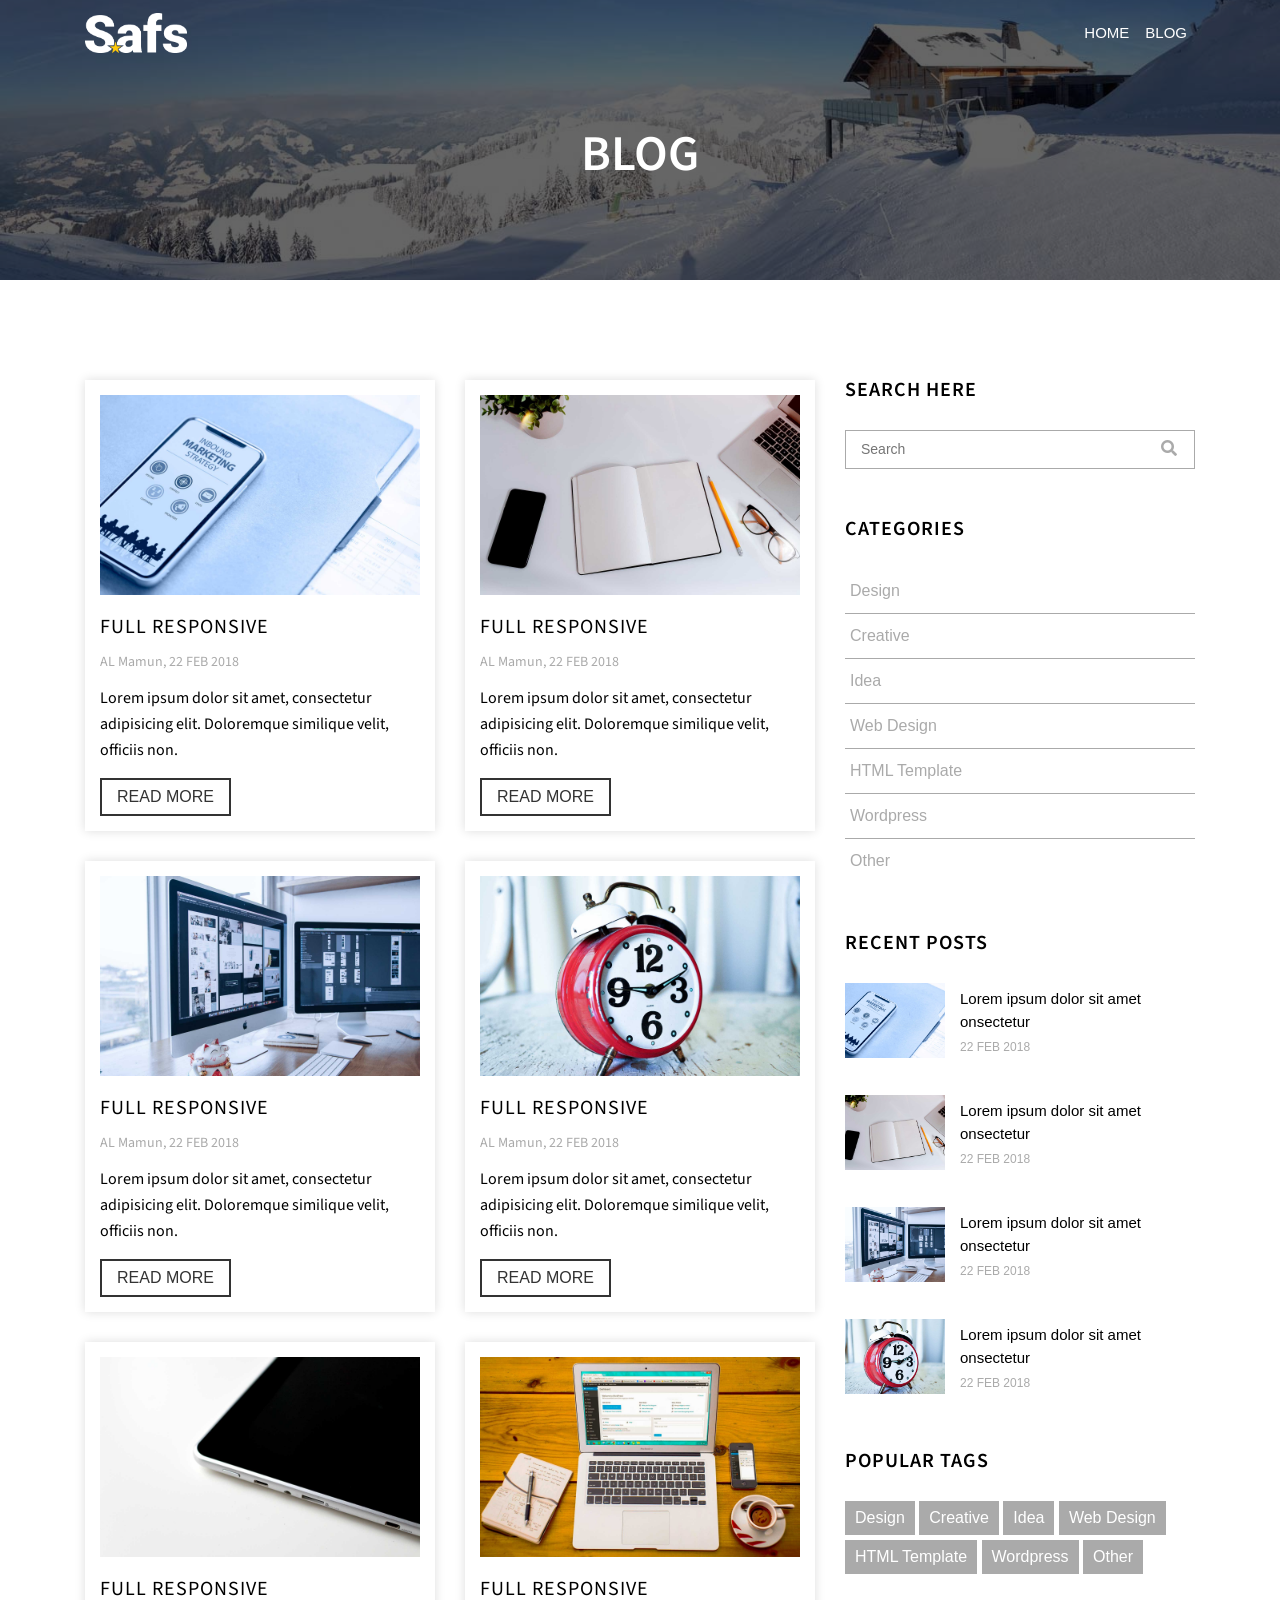
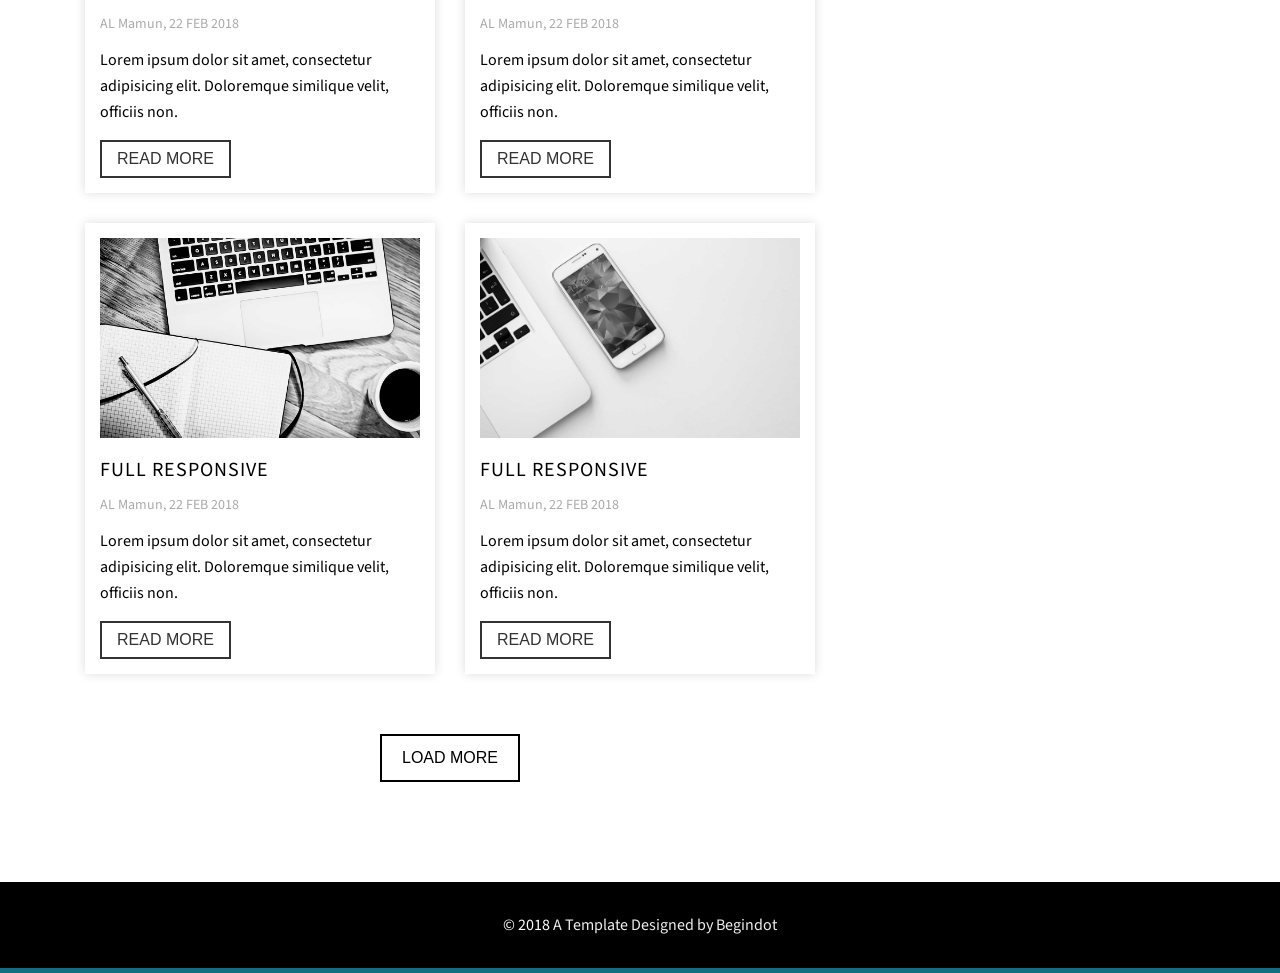
<file: ZainebCV/blog.html>
<!DOCTYPE html>
<html lang="en">

<head>
    <meta name="viewport" content="width=device-width, initial-scale=1">
    <meta http-equiv="X-UA-Compatible" content="IE=edge" />
    <meta charset="UTF-8">
    <title>Blog | Safs - HTML</title>

    <!-- ====== Google Fonts ====== -->
    <link href="https://fonts.googleapis.com/css?family=Source+Sans+Pro:300,400,600" rel="stylesheet">

    <!-- ====== ALL CSS ====== -->
    <link rel="stylesheet" href="assets/css/bootstrap.min.css">
    <link rel="stylesheet" href="assets/css/fontawesome-all.min.css">
    <link rel="stylesheet" href="assets/css/lightbox.min.css">
    <link rel="stylesheet" href="assets/css/owl.carousel.min.css">
    <link rel="stylesheet" href="assets/css/animate.css">
    <link rel="stylesheet" href="style.css">
    <link rel="stylesheet" href="assets/css/responsive.css">

</head>

<body data-spy="scroll" data-target=".navbar-nav">

    <!-- ====== Header ====== -->
    <header id="header" class="header">
        <!-- ====== Navbar ====== -->
        <nav class="navbar navbar-expand-lg fixed-top">
            <div class="container">
                <!-- Logo -->
                <a class="navbar-brand logo" href="index.html">
                    <img src="assets/images/logo.png" alt="logo">
                </a>
                <!-- // Logo -->

                <!-- Mobile Menu -->
                <button class="navbar-toggler" type="button" data-toggle="collapse" data-target="#navbarSupportedContent" aria-expanded="false"><span><i class="fa fa-bars"></i></span></button>
                <!-- Mobile Menu -->

                <div class="collapse navbar-collapse main-menu" id="navbarSupportedContent">
                    <ul class="navbar-nav ml-auto">
                        <li class="nav-item"><a class="nav-link" href="index.html">HOME</a></li>
                        <li class="nav-item"><a class="nav-link active" href="blog.html">BLOG</a></li>
                    </ul>
                </div>
            </div>
        </nav>
        <!-- ====== // Navbar ====== -->

        <!-- Page Title -->
        <div class="page-title bg-img section-padding bg-overlay" style="background-image: url(assets/images/breadcrumb.jpg)">
            <div class="container">
                <div class="row justify-content-center">
                    <div class="col-lg-6 text-center">
                        <h2>Blog</h2>
                    </div>
                </div>
            </div>
        </div>
        <!-- // Page Title -->
    </header>
    <!-- ====== // Header ====== -->



    <section class="blog-section">
        <div class="container">
            <div class="row">
                <div class="col-lg-8">
                    <div class="blog-area">
                        <div class="row">
                            <!-- Single Blog -->
                            <div class="col-sm-6">
                                <div class="single-blog">
                                    <div class="blog-thumb" style="background-image: url(assets/images/blog/img-1.jpg)"></div>
                                    <h4 class="blog-title"><a href="single-blog.html">Full Responsive</a></h4>
                                    <p class="blog-meta"><a href="#">AL Mamun</a>, 22 FEB 2018</p>
                                    <p>Lorem ipsum dolor sit amet, consectetur adipisicing elit. Doloremque similique velit, officiis non.</p>
                                    <a href="single-blog.html" class="button">Read More</a>
                                </div>
                            </div>
                            <!-- Single Blog -->
                            <!-- Single Blog -->
                            <div class="col-sm-6">
                                <div class="single-blog">
                                    <div class="blog-thumb" style="background-image: url(assets/images/blog/img-2.jpg)"></div>
                                    <h4 class="blog-title"><a href="single-blog.html">Full Responsive</a></h4>
                                    <p class="blog-meta"><a href="#">AL Mamun</a>, 22 FEB 2018</p>
                                    <p>Lorem ipsum dolor sit amet, consectetur adipisicing elit. Doloremque similique velit, officiis non.</p>
                                    <a href="single-blog.html" class="button">Read More</a>
                                </div>
                            </div>
                            <!-- Single Blog -->
                            <!-- Single Blog -->
                            <div class="col-sm-6">
                                <div class="single-blog">
                                    <div class="blog-thumb" style="background-image: url(assets/images/blog/img-3.jpg)"></div>
                                    <h4 class="blog-title"><a href="single-blog.html">Full Responsive</a></h4>
                                    <p class="blog-meta"><a href="#">AL Mamun</a>, 22 FEB 2018</p>
                                    <p>Lorem ipsum dolor sit amet, consectetur adipisicing elit. Doloremque similique velit, officiis non.</p>
                                    <a href="single-blog.html" class="button">Read More</a>
                                </div>
                            </div>
                            <!-- Single Blog -->
                            <!-- Single Blog -->
                            <div class="col-sm-6">
                                <div class="single-blog">
                                    <div class="blog-thumb" style="background-image: url(assets/images/blog/img-4.jpg)"></div>
                                    <h4 class="blog-title"><a href="single-blog.html">Full Responsive</a></h4>
                                    <p class="blog-meta"><a href="#">AL Mamun</a>, 22 FEB 2018</p>
                                    <p>Lorem ipsum dolor sit amet, consectetur adipisicing elit. Doloremque similique velit, officiis non.</p>
                                    <a href="#" class="button">Read More</a>
                                </div>
                            </div>
                            <!-- Single Blog -->
                            <!-- Single Blog -->
                            <div class="col-sm-6">
                                <div class="single-blog">
                                    <div class="blog-thumb" style="background-image: url(assets/images/blog/img-5.jpg)"></div>
                                    <h4 class="blog-title"><a href="single-blog.html">Full Responsive</a></h4>
                                    <p class="blog-meta"><a href="#">AL Mamun</a>, 22 FEB 2018</p>
                                    <p>Lorem ipsum dolor sit amet, consectetur adipisicing elit. Doloremque similique velit, officiis non.</p>
                                    <a href="#" class="button">Read More</a>
                                </div>
                            </div>
                            <!-- Single Blog -->
                            <!-- Single Blog -->
                            <div class="col-sm-6">
                                <div class="single-blog">
                                    <div class="blog-thumb" style="background-image: url(assets/images/blog/img-6.jpg)"></div>
                                    <h4 class="blog-title"><a href="single-blog.html">Full Responsive</a></h4>
                                    <p class="blog-meta"><a href="#">AL Mamun</a>, 22 FEB 2018</p>
                                    <p>Lorem ipsum dolor sit amet, consectetur adipisicing elit. Doloremque similique velit, officiis non.</p>
                                    <a href="single-blog.html" class="button">Read More</a>
                                </div>
                            </div>
                            <!-- Single Blog -->
                            <!-- Single Blog -->
                            <div class="col-sm-6">
                                <div class="single-blog">
                                    <div class="blog-thumb" style="background-image: url(assets/images/blog/img-7.jpg)"></div>
                                    <h4 class="blog-title"><a href="single-blog.html">Full Responsive</a></h4>
                                    <p class="blog-meta"><a href="#">AL Mamun</a>, 22 FEB 2018</p>
                                    <p>Lorem ipsum dolor sit amet, consectetur adipisicing elit. Doloremque similique velit, officiis non.</p>
                                    <a href="single-blog.html" class="button">Read More</a>
                                </div>
                            </div>
                            <!-- Single Blog -->
                            <!-- Single Blog -->
                            <div class="col-sm-6">
                                <div class="single-blog">
                                    <div class="blog-thumb" style="background-image: url(assets/images/blog/img-8.jpg)"></div>
                                    <h4 class="blog-title"><a href="single-blog.html">Full Responsive</a></h4>
                                    <p class="blog-meta"><a href="#">AL Mamun</a>, 22 FEB 2018</p>
                                    <p>Lorem ipsum dolor sit amet, consectetur adipisicing elit. Doloremque similique velit, officiis non.</p>
                                    <a href="single-blog.html" class="button">Read More</a>
                                </div>
                            </div>
                            <!-- Single Blog -->
                        </div>
                        <div class="row justify-content-center">
                            <div class="col-lg-6 text-center">
                                <a href="#" class="button blog-btn">Load More</a>
                            </div>
                        </div>
                    </div>
                </div>
                
                <!-- Sidebar -->
                <div class="col-lg-4">
                    <div class="blog-sidebar">
                        <!-- Sidebar Widget -->
                        <div class="sidebar-widget">
                            <h2 class="sidebar-title">Search here</h2>
                            <form action="blog.html" method="get">
                                <input type="search" placeholder="Search">
                                <button><i class="fa fa-search"></i></button>
                            </form>
                        </div>
                        <!-- Sidebar Widget -->

                        <!-- Sidebar Widget -->
                        <div class="sidebar-widget">
                            <h2 class="sidebar-title">Categories</h2>
                            <ol>
                                <li><a href="#">Design</a></li>
                                <li><a href="#">Creative</a></li>
                                <li><a href="#">Idea</a></li>
                                <li><a href="#">Web Design</a></li>
                                <li><a href="#">HTML Template</a></li>
                                <li><a href="#">Wordpress</a></li>
                                <li><a href="#">Other</a></li>
                            </ol>
                        </div>
                        <!-- Sidebar Widget -->

                        <!-- Sidebar Widget -->
                        <div class="sidebar-widget">
                            <h2 class="sidebar-title">RECENT POSTS</h2>
                            <ol class="recent-post">
                                <!-- Single Recent Post -->
                                <li>
                                    <span style="background-image: url(assets/images/blog/img-1.jpg)"></span>
                                    <div class="blog-content">
                                        <a href="single-blog.html">Lorem ipsum dolor sit amet onsectetur</a>
                                        <div class="blog-date">22 FEB 2018</div>
                                    </div>
                                </li>
                                <!-- Single Recent Post -->
                                <!-- Single Recent Post -->
                                <li>
                                    <span style="background-image: url(assets/images/blog/img-2.jpg)"></span>
                                    <div class="blog-content">
                                        <a href="single-blog.html">Lorem ipsum dolor sit amet onsectetur</a>
                                        <div class="blog-date">22 FEB 2018</div>
                                    </div>
                                </li>
                                <!-- Single Recent Post -->
                                <!-- Single Recent Post -->
                                <li>
                                    <span style="background-image: url(assets/images/blog/img-3.jpg)"></span>
                                    <div class="blog-content">
                                        <a href="single-blog.html">Lorem ipsum dolor sit amet onsectetur</a>
                                        <div class="blog-date">22 FEB 2018</div>
                                    </div>
                                </li>
                                <!-- Single Recent Post -->
                                <!-- Single Recent Post -->
                                <li>
                                    <span style="background-image: url(assets/images/blog/img-4.jpg)"></span>
                                    <div class="blog-content">
                                        <a href="single-blog.html">Lorem ipsum dolor sit amet onsectetur</a>
                                        <div class="blog-date">22 FEB 2018</div>
                                    </div>
                                </li>
                                <!-- Single Recent Post -->
                            </ol>
                        </div>
                        <!-- Sidebar Widget -->

                        <!-- Sidebar Widget -->
                        <div class="sidebar-widget">
                            <h2 class="sidebar-title">POPULAR TAGS</h2>
                            <ol class="tags">
                                <li><a href="#">Design</a></li>
                                <li><a href="#">Creative</a></li>
                                <li><a href="#">Idea</a></li>
                                <li><a href="#">Web Design</a></li>
                                <li><a href="#">HTML Template</a></li>
                                <li><a href="#">Wordpress</a></li>
                                <li><a href="#">Other</a></li>
                            </ol>
                        </div>
                        <!-- Sidebar Widget -->
                    </div>
                </div>
                <!-- // Sidebar -->
            </div>
        </div>
    </section>

    <!-- ====== Footer Area ====== -->
    <footer class="footer-area">
        <div class="container">
            <div class="row">
                <div class="col-lg-12 text-center">
                    <div class="copyright-text">
                        <p class="text-white">&copy; 2018 <a href="https://www.begindot.com/">A Template Designed by Begindot</a></p>
                    </div>
                </div>
            </div>
        </div>
    </footer>
    <!-- ====== // Footer Area ====== -->


    <!-- ====== ALL JS ====== -->
    <script src="assets/js/jquery-3.3.1.min.js"></script>
    <script src="assets/js/bootstrap.min.js"></script>
    <script src="assets/js/lightbox.min.js"></script>
    <script src="assets/js/owl.carousel.min.js"></script>
    <script src="assets/js/jquery.mixitup.js"></script>
    <script src="assets/js/wow.min.js"></script>
    <script src="assets/js/typed.js"></script>
    <script src="assets/js/main.js"></script>

</body>

</html>
</file>
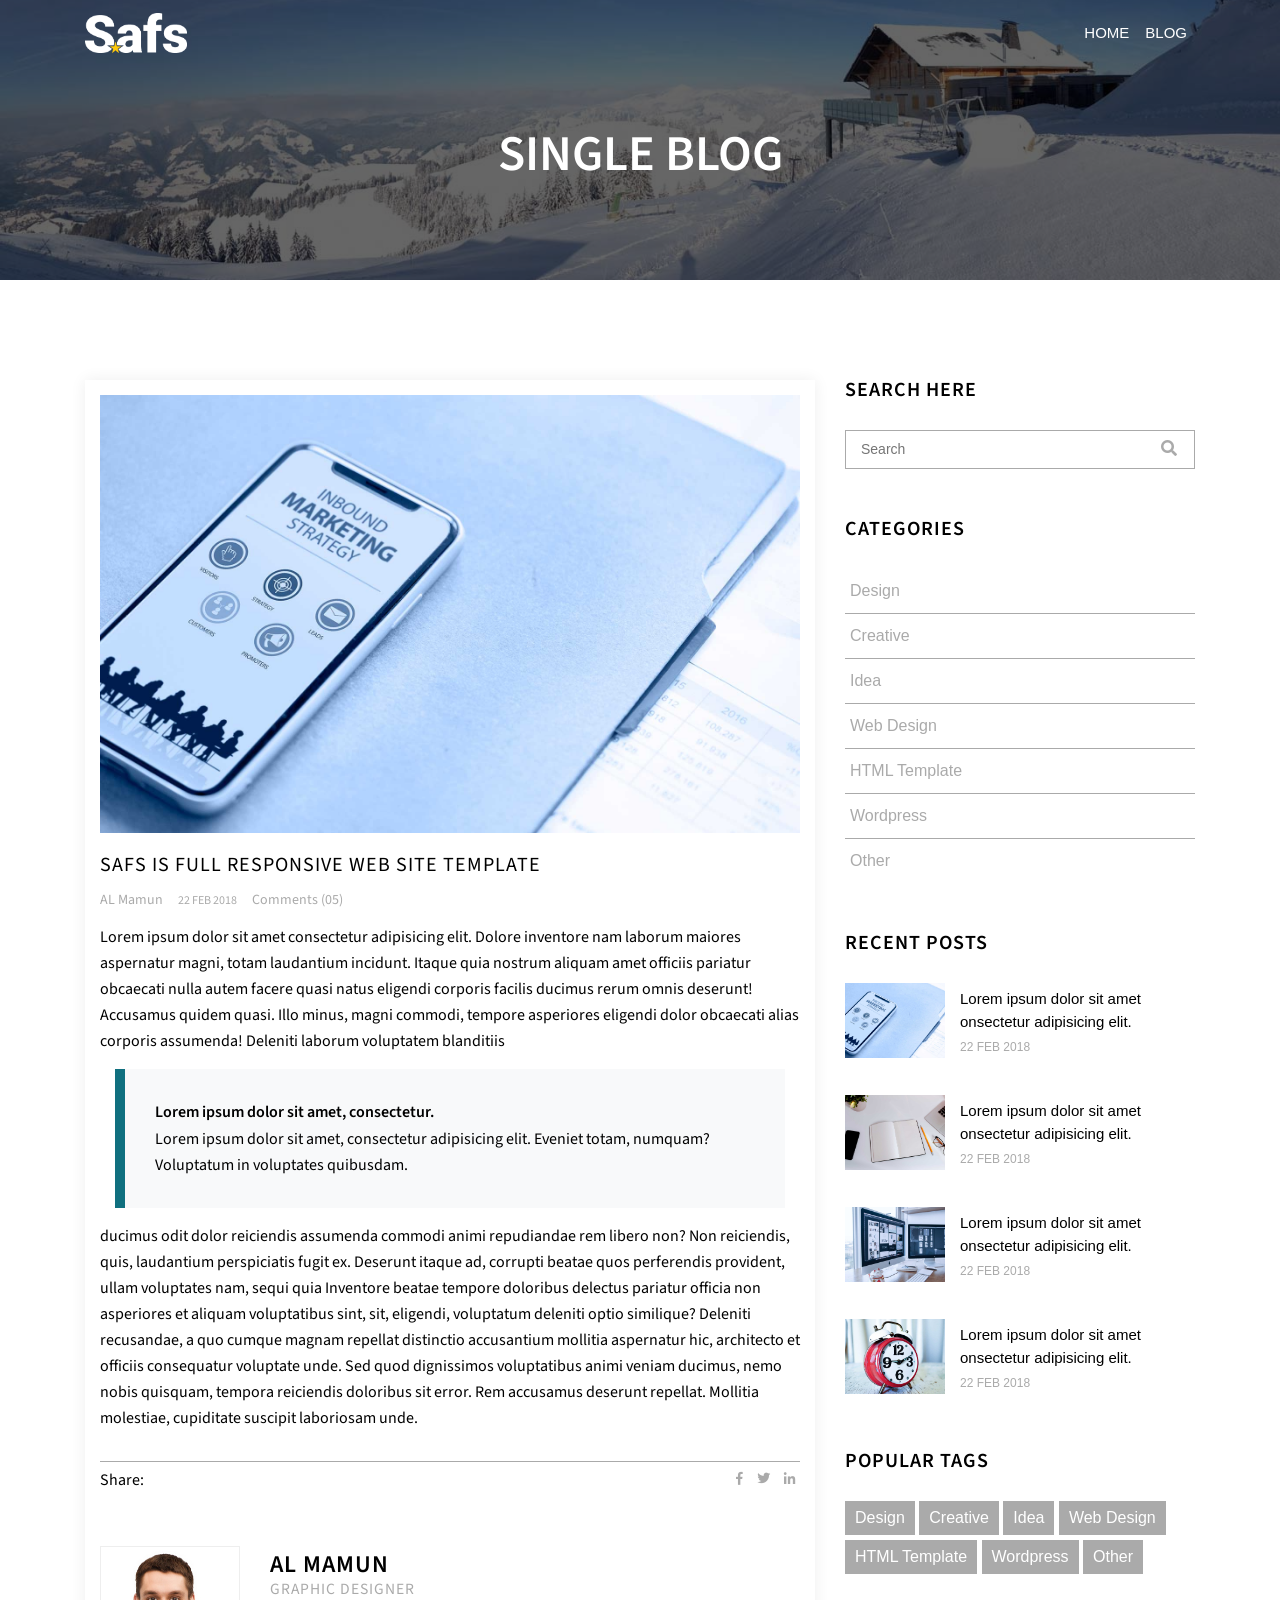
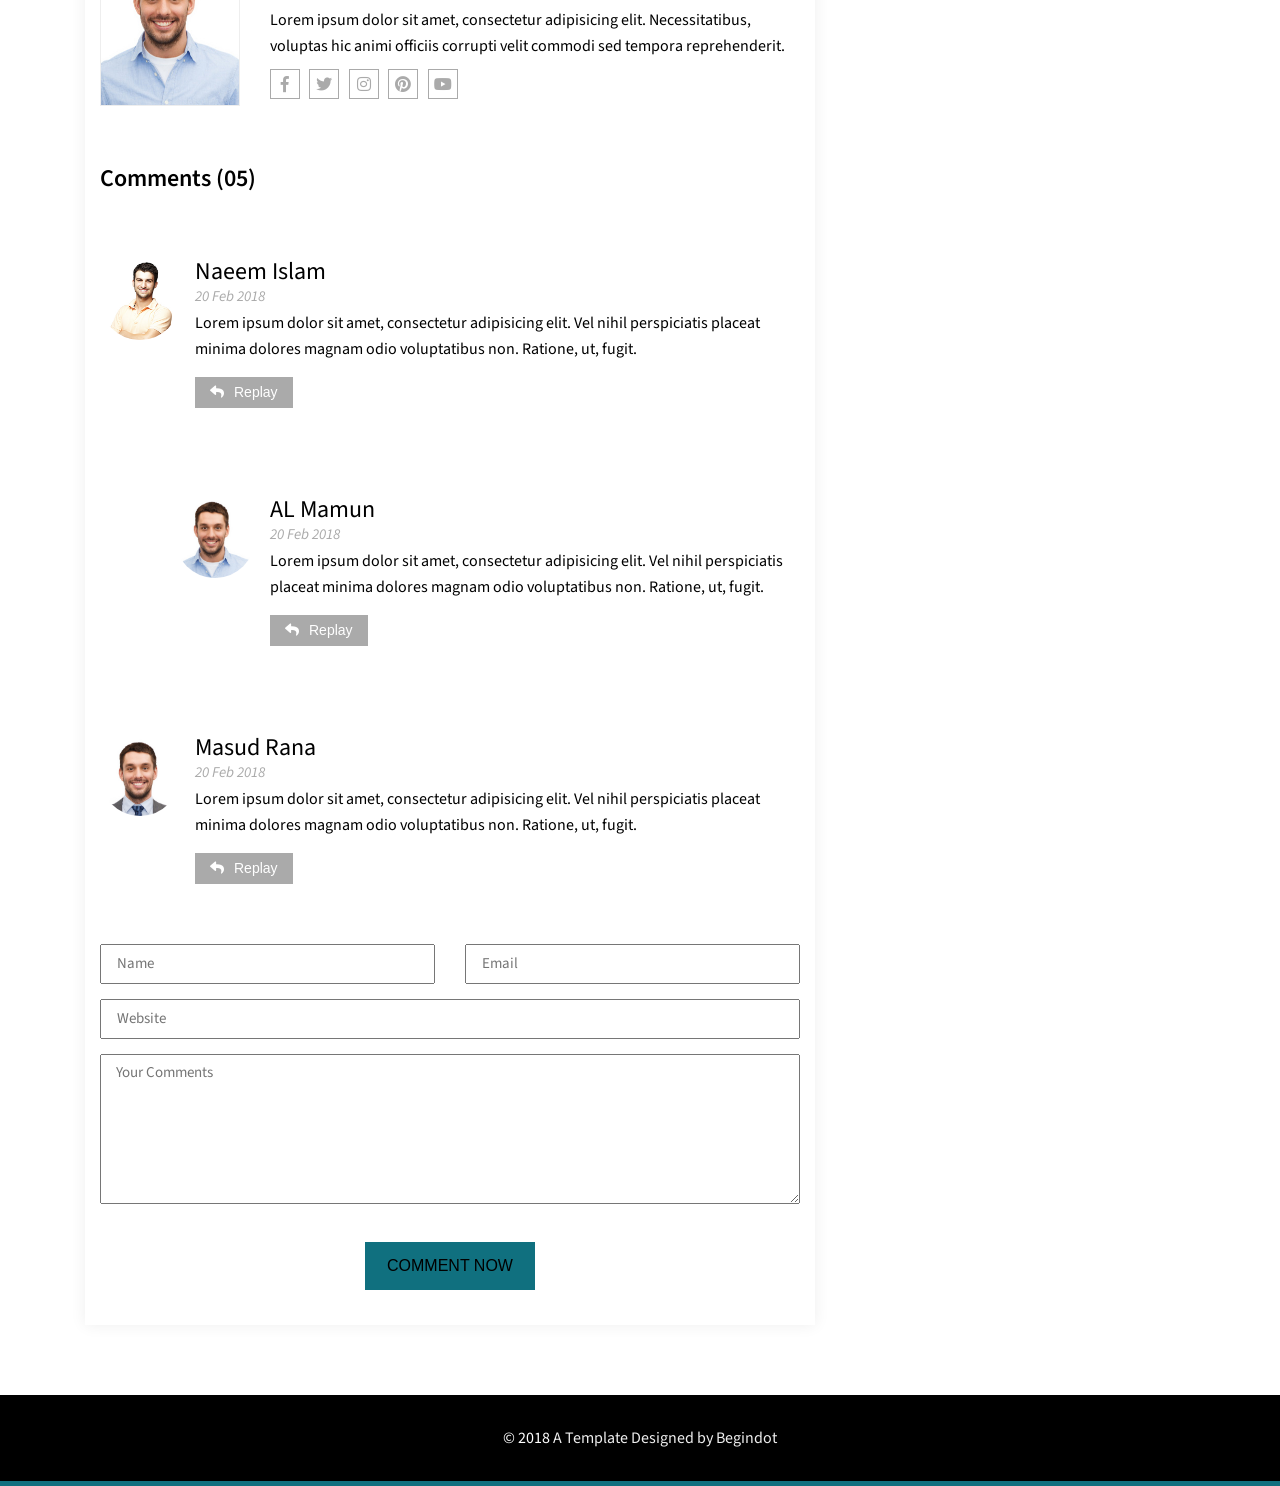
<file: ZainebCV/single-blog.html>
<!DOCTYPE html>
<html lang="en">

<head>
    <meta name="viewport" content="width=device-width, initial-scale=1">
    <meta http-equiv="X-UA-Compatible" content="IE=edge" />
    <meta charset="UTF-8">
    <title>Single Blog | Safs - HTML</title>

    <!-- ====== Google Fonts ====== -->
    <link href="https://fonts.googleapis.com/css?family=Source+Sans+Pro:300,400,600" rel="stylesheet">

    <!-- ====== ALL CSS ====== -->
    <link rel="stylesheet" href="assets/css/bootstrap.min.css">
    <link rel="stylesheet" href="assets/css/fontawesome-all.min.css">
    <link rel="stylesheet" href="assets/css/lightbox.min.css">
    <link rel="stylesheet" href="assets/css/owl.carousel.min.css">
    <link rel="stylesheet" href="assets/css/animate.css">
    <link rel="stylesheet" href="style.css">
    <link rel="stylesheet" href="assets/css/responsive.css">

</head>

<body data-spy="scroll" data-target=".navbar-nav">
    <!-- ====== Header ====== -->
    <header id="header" class="header"> <!-- ====== Navbar ====== -->
        <nav class="navbar navbar-expand-lg fixed-top">
            <div class="container">
                <!-- Logo -->
                <a class="navbar-brand logo" href="index.html">
                    <img src="assets/images/logo.png" alt="logo">
                </a>
                <!-- // Logo -->

                <!-- Mobile Menu -->
                <button class="navbar-toggler" type="button" data-toggle="collapse" data-target="#navbarSupportedContent" aria-expanded="false"><span><i class="fa fa-bars"></i></span></button>
                <!-- Mobile Menu -->

                <div class="collapse navbar-collapse main-menu" id="navbarSupportedContent">
                    <ul class="navbar-nav ml-auto">
                        <li class="nav-item"><a class="nav-link" href="index.html">HOME</a></li>
                        <li class="nav-item"><a class="nav-link active" href="blog.html">BLOG</a></li>
                    </ul>
                </div>
            </div>
        </nav>
        <!-- ====== // Navbar ====== -->

        <!-- Page Title -->
        <div class="page-title bg-img section-padding bg-overlay" style="background-image: url(assets/images/breadcrumb.jpg)">
            <div class="container">
                <div class="row justify-content-center">
                    <div class="col-lg-6 text-center">
                        <h2>Single Blog</h2>
                    </div>
                </div>
            </div>
        </div>
        <!-- // Page Title -->
    </header>
    <!-- ====== // Header ====== -->



    <section class="blog-section">
        <div class="container">
            <div class="row">
                <!-- Blog Main Content -->
                <div class="col-lg-8">
                    <div class="blog-post">
                        <img src="assets/images/blog/img-1.jpg" alt="" class="blog-img">
                        <h4 class="blog-title"><a href="#">Safs is Full Responsive Web site Template</a></h4>
                        <p class="blog-meta"><a class="user-name" href="#">AL Mamun</a><span class="blog-date">22 FEB 2018</span><a href="#" class="blog-comment">Comments (05)</a></p>
                        <div class="blog-main-content">
                            <p>Lorem ipsum dolor sit amet consectetur adipisicing elit. Dolore inventore nam laborum maiores aspernatur magni, totam laudantium incidunt. Itaque quia nostrum aliquam amet officiis pariatur obcaecati nulla autem facere quasi natus eligendi corporis facilis ducimus rerum omnis deserunt! Accusamus quidem quasi. Illo minus, magni commodi, tempore asperiores eligendi dolor obcaecati alias corporis assumenda! Deleniti laborum voluptatem blanditiis</p>

                            <blockquote class="blockquote bg-light">
                                <h6>Lorem ipsum dolor sit amet, consectetur.</h6>
                                <p>Lorem ipsum dolor sit amet, consectetur adipisicing elit. Eveniet totam, numquam? Voluptatum in voluptates quibusdam.</p>
                            </blockquote>

                            <p>ducimus odit dolor reiciendis assumenda commodi animi repudiandae rem libero non? Non reiciendis, quis, laudantium perspiciatis fugit ex. Deserunt itaque ad, corrupti beatae quos perferendis provident, ullam voluptates nam, sequi quia Inventore beatae tempore doloribus delectus pariatur officia non asperiores et aliquam voluptatibus sint, sit, eligendi, voluptatum deleniti optio similique? Deleniti recusandae, a quo cumque magnam repellat distinctio accusantium mollitia aspernatur hic, architecto et officiis consequatur voluptate unde. Sed quod dignissimos voluptatibus animi veniam ducimus, nemo nobis quisquam, tempora reiciendis doloribus sit error. Rem accusamus deserunt repellat. Mollitia molestiae, cupiditate suscipit laboriosam unde.</p>

                            <div class="blog-content-footer">
                                <div class="row">
                                    <div class="col-md-6">
                                        <P>Share:</P>
                                    </div>
                                    <div class="col-md-6">
                                        <ul class="share text-right">
                                            <li><a href=""><i class="fab fa-facebook-f"></i></a></li>
                                            <li><a href=""><i class="fab fa-twitter"></i></a></li>
                                            <li><a href=""><i class="fab fa-linkedin-in"></i></a></li>
                                        </ul>
                                    </div>
                                </div>
                            </div>
                        </div>
                        <!--  Blog Author -->
                        <div class="blog-author">
                            <div class="user-img" style="background-image: url(assets/images/team/img-1.jpg)"></div>
                            <div class="user-content">
                                <h2>AL Mamun <span>Graphic designer</span></h2>
                                <p>Lorem ipsum dolor sit amet, consectetur adipisicing elit. Necessitatibus, voluptas hic animi officiis corrupti velit commodi sed tempora reprehenderit.</p>
                                <!-- Social Area -->
                                <div class="social-aria text-left">
                                    <a target="_blank" href="#"><i class="fab fa-facebook-f"></i></a>
                                    <a target="_blank" href="#"><i class="fab fa-twitter"></i></a>
                                    <a target="_blank" href="#"><i class="fab fa-instagram"></i></a>
                                    <a target="_blank" href="#"><i class="fab fa-pinterest"></i></a>
                                    <a target="_blank" href="#"><i class="fab fa-youtube"></i></a>
                                </div>
                                <!-- // Social Area -->
                            </div>
                        </div>
                        <!-- // Blog Author -->

                        <!-- Blog Comments -->
                        <div class="blog-comment">
                            <h3>Comments (05)</h3>
                            <ol class="main-comment">
                                <li class="single-comment">

                                    <!-- Comment Content -->
                                    <div class="comment">
                                        <div class="comment-user-img" style="background-image: url(assets/images/team/img-2.jpg)"></div>
                                        <div class="comment-content">
                                            <h4>Naeem Islam</h4>
                                            <p class="comment-date">20 Feb 2018</p>
                                            <p>Lorem ipsum dolor sit amet, consectetur adipisicing elit. Vel nihil perspiciatis placeat minima dolores magnam odio voluptatibus non. Ratione, ut, fugit.</p>
                                            <a href="#"><i class="fa fa-reply"></i>Replay</a>
                                        </div>
                                    </div>
                                    <!-- // Comment Content -->

                                    <ol class="sub-comment">
                                        <li class="single-comment">
                                            <!-- Comment Content -->
                                            <div class="comment">
                                                <div class="comment-user-img" style="background-image: url(assets/images/team/img-1.jpg)"></div>
                                                <div class="comment-content">
                                                    <h4>AL Mamun</h4>
                                                    <p class="comment-date">20 Feb 2018</p>
                                                    <p>Lorem ipsum dolor sit amet, consectetur adipisicing elit. Vel nihil perspiciatis placeat minima dolores magnam odio voluptatibus non. Ratione, ut, fugit.</p>
                                                    <a href="#"><i class="fa fa-reply"></i>Replay</a>
                                                </div>
                                            </div>
                                            <!-- // Comment Content -->
                                        </li>
                                    </ol>
                                </li>
                                <li class="single-comment">
                                    <!-- Comment Content -->
                                    <div class="comment">
                                        <div class="comment-user-img" style="background-image: url(assets/images/team/img-3.jpg)"></div>
                                        <div class="comment-content">
                                            <h4>Masud Rana</h4>
                                            <p class="comment-date">20 Feb 2018</p>
                                            <p>Lorem ipsum dolor sit amet, consectetur adipisicing elit. Vel nihil perspiciatis placeat minima dolores magnam odio voluptatibus non. Ratione, ut, fugit.</p>
                                            <a href="#"><i class="fa fa-reply"></i>Replay</a>
                                        </div>
                                    </div>
                                    <!-- // Comment Content -->
                                </li>
                            </ol>

                            <!-- Blog Comment Form -->
                            <div class="blog-comment-form">
                                <form action="#">
                                    <div class="row">
                                        <div class="col-lg-6">
                                            <p><input type="text" placeholder="Name" required></p>
                                        </div>
                                        <div class="col-lg-6">
                                            <p><input type="email" placeholder="Email" required></p>
                                        </div>
                                    </div>
                                    <p><input type="text" placeholder="Website"></p>
                                    <p><textarea name="" id="" placeholder="Your Comments" required></textarea></p>
                                    <div class="comment-btn text-center">
                                        <button class="button" type="submit">Comment Now</button>
                                    </div>
                                </form>
                            </div>
                            <!-- // Blog Comment Form -->
                        </div>
                        <!-- // Blog Comments -->

                    </div>
                </div>
                <!-- // Blog Main Content -->

                <!-- Sidebar -->
                <div class="col-lg-4">
                    <div class="blog-sidebar">
                        <!-- Sidebar Widget -->
                        <div class="sidebar-widget">
                            <h2 class="sidebar-title">Search here</h2>
                            <form action="blog.html" method="get">
                                <input type="search" placeholder="Search">
                                <button><i class="fa fa-search"></i></button>
                            </form>
                        </div>
                        <!-- Sidebar Widget -->

                        <!-- Sidebar Widget -->
                        <div class="sidebar-widget">
                            <h2 class="sidebar-title">Categories</h2>
                            <ol>
                                <li><a href="#">Design</a></li>
                                <li><a href="#">Creative</a></li>
                                <li><a href="#">Idea</a></li>
                                <li><a href="#">Web Design</a></li>
                                <li><a href="#">HTML Template</a></li>
                                <li><a href="#">Wordpress</a></li>
                                <li><a href="#">Other</a></li>
                            </ol>
                        </div>
                        <!-- Sidebar Widget -->

                        <!-- Sidebar Widget -->
                        <div class="sidebar-widget">
                            <h2 class="sidebar-title">RECENT POSTS</h2>
                            <ol class="recent-post">
                                <!-- Single Recent Post -->
                                <li>
                                    <span style="background-image: url(assets/images/blog/img-1.jpg)"></span>
                                    <div class="blog-content">
                                        <a href="single-blog.html">Lorem ipsum dolor sit amet onsectetur adipisicing elit.</a>
                                        <div class="blog-date">22 FEB 2018</div>
                                    </div>
                                </li>
                                <!-- Single Recent Post -->
                                <!-- Single Recent Post -->
                                <li>
                                    <span style="background-image: url(assets/images/blog/img-2.jpg)"></span>
                                    <div class="blog-content">
                                        <a href="single-blog.html">Lorem ipsum dolor sit amet onsectetur adipisicing elit.</a>
                                        <div class="blog-date">22 FEB 2018</div>
                                    </div>
                                </li>
                                <!-- Single Recent Post -->
                                <!-- Single Recent Post -->
                                <li>
                                    <span style="background-image: url(assets/images/blog/img-3.jpg)"></span>
                                    <div class="blog-content">
                                        <a href="single-blog.html">Lorem ipsum dolor sit amet onsectetur adipisicing elit.</a>
                                        <div class="blog-date">22 FEB 2018</div>
                                    </div>
                                </li>
                                <!-- Single Recent Post -->
                                <!-- Single Recent Post -->
                                <li>
                                    <span style="background-image: url(assets/images/blog/img-4.jpg)"></span>
                                    <div class="blog-content">
                                        <a href="#">Lorem ipsum dolor sit amet onsectetur adipisicing elit.</a>
                                        <div class="blog-date">22 FEB 2018</div>
                                    </div>
                                </li>
                                <!-- Single Recent Post -->
                            </ol>
                        </div>
                        <!-- Sidebar Widget -->

                        <!-- Sidebar Widget -->
                        <div class="sidebar-widget">
                            <h2 class="sidebar-title">POPULAR TAGS</h2>
                            <ol class="tags">
                                <li><a href="#">Design</a></li>
                                <li><a href="#">Creative</a></li>
                                <li><a href="#">Idea</a></li>
                                <li><a href="#">Web Design</a></li>
                                <li><a href="#">HTML Template</a></li>
                                <li><a href="#">Wordpress</a></li>
                                <li><a href="#">Other</a></li>
                            </ol>
                        </div>
                        <!-- Sidebar Widget -->
                    </div>
                </div>
                <!-- // Sidebar -->
            </div>
        </div>
    </section>

    <!-- ====== Footer Area ====== -->
    <footer class="footer-area">
        <div class="container">
            <div class="row">
                <div class="col-lg-12 text-center">
                    <div class="copyright-text">
                        <p class="text-white">&copy; 2018 <a href="https://www.begindot.com/">A Template Designed by Begindot</a></p>
                    </div>
                </div>
            </div>
        </div>
    </footer>
    <!-- ====== // Footer Area ====== -->


    <!-- ====== ALL JS ====== -->
    <script src="assets/js/jquery-3.3.1.min.js"></script>
    <script src="assets/js/bootstrap.min.js"></script>
    <script src="assets/js/lightbox.min.js"></script>
    <script src="assets/js/owl.carousel.min.js"></script>
    <script src="assets/js/jquery.mixitup.js"></script>
    <script src="assets/js/wow.min.js"></script>
    <script src="assets/js/typed.js"></script>
    <script src="assets/js/main.js"></script>

</body>

</html>
</file>
<file: ZainebCV/style.css>
/*
Theme Name: Safs
Author: AL Mamun
Author URI: https://themeforest.net/user/aseven
Version: 1.0
*/

/*
[Table of contents]

* Glogbal Style
* Preloader
* Section Title
* Main Menu / Navbar
* Hero Area / Welcome Area / Slider Area
* Featured Area
* About Area
* Fact Counter Section
* Service Section
* Why choose Me Section
* Portfolio Section
* Frequently asked questions
* Blog Section
  - Blog Main Page
  - Sidebar
  - Single Blog
* Testimonial Section
* Team Section
* Call to Action Area
* Pricing Area
* Contact Area 
* Footer Area
*/

/*============Glogbal Style================ */
html,
body {
    height: 100%;
}

p {
    font-family: 'Source Sans Pro', sans-serif;
    font-size: 16px;
    line-height: 26px;
    color: #000;
    margin: 0;
}

a {
    -webkit-transition: .3s;
    transition: .3s
}

a:hover {
    color: #000;
    text-decoration: none;
}

h1,
h2,
h3,
h4,
h5,
h6 {
    font-family: 'Source Sans Pro', sans-serif;
    color: #000;
    font-weight: 600;
    line-height: 1.7;
    margin: 0;
}

.d-table {
    width: 100%;
    height: 100%;
}

.d-table-cell {
    vertical-align: middle;
}

img {
    max-width: 100%;
    height: auto;
}

.button {
    color: #fff;
    display: inline-block;
    text-transform: uppercase;
    border: 2px solid;
    padding: 10px 20px;
}

.button:hover {
    color: #000;
}

.bg-a {
    background-color: #000;
}

.section-padding {
    padding: 100px 0;
}

.pb-70 {
    padding-bottom: 70px;
}

.pb-85 {
    padding-bottom: 85px;
}

.bg-img {
    background-color: #ddd;
    background-position: center;
    background-size: cover;
    position: relative;
    z-index: 1;
}

.bg-primari {
    background-color: #000 !important;
}

.bg-secondary {
    background-color: #10707f !important;
}

button:focus {
    outline: none;
}


/*::::::::::::::::::::::::::::::::::::
    Preloader
::::::::::::::::::::::::::::::::::::*/

.preloader {
    position: fixed;
    width: 100%;
    height: 100%;
    background-color: #000;
    z-index: 99999;
}

.spinner {
    position: absolute;
    left: 50%;
    margin-left: -20px;
    bottom: 50%;
    margin-bottom: -20px;
    width: 40px;
    height: 40px;
}

.cube1,
.cube2 {
    background-color: #10707f;
    width: 25px;
    height: 25px;
    position: absolute;
    top: 0;
    left: 0;

    -webkit-animation: sk-cubemove 1.8s infinite ease-in-out;
    animation: sk-cubemove 1.8s infinite ease-in-out;
}

.cube2 {
    -webkit-animation-delay: -0.9s;
    animation-delay: -0.9s;
}

@-webkit-keyframes sk-cubemove {
    25% {
        -webkit-transform: translateX(42px) rotate(-90deg) scale(0.5)
    }
    50% {
        -webkit-transform: translateX(42px) translateY(42px) rotate(-180deg)
    }
    75% {
        -webkit-transform: translateX(0px) translateY(42px) rotate(-270deg) scale(0.5)
    }
    100% {
        -webkit-transform: rotate(-360deg)
    }
}

@keyframes sk-cubemove {
    25% {
        transform: translateX(42px) rotate(-90deg) scale(0.5);
        -webkit-transform: translateX(42px) rotate(-90deg) scale(0.5);
    }
    50% {
        transform: translateX(42px) translateY(42px) rotate(-179deg);
        -webkit-transform: translateX(42px) translateY(42px) rotate(-179deg);
    }
    50.1% {
        transform: translateX(42px) translateY(42px) rotate(-180deg);
        -webkit-transform: translateX(42px) translateY(42px) rotate(-180deg);
    }
    75% {
        transform: translateX(0px) translateY(42px) rotate(-270deg) scale(0.5);
        -webkit-transform: translateX(0px) translateY(42px) rotate(-270deg) scale(0.5);
    }
    100% {
        transform: rotate(-360deg);
        -webkit-transform: rotate(-360deg);
    }
}



/*::::::::::::::::::::::::::::::::::::
   Section Title
::::::::::::::::::::::::::::::::::::*/

.section-title {
    margin-bottom: 60px;
}

.section-title h2 {
    text-transform: uppercase;
    position: relative;
    font-size: 32px;
    padding-bottom: 15px;
    margin-bottom: 15px;
    line-height: 1;
}

.section-title h2:before,
.section-title h2:after {
    position: absolute;
    content: '';
    left: 50%;
    bottom: 0;
    width: 50px;
    height: 5px;
    background-color: #000;
}

.section-title h2:before {
    left: auto;
    right: 50%;
    background-color: #10707f
}

/*::::::::::::::::::::::::::::::::::::
   Main Menu
::::::::::::::::::::::::::::::::::::*/
.navbar{
    -webkit-transition: .3s;
    transition: .3s;
}
.navbar-brand.logo img {
    max-height: 40px;
}

.navbar-expand-lg .navbar-nav .nav-link {
    color: #fff;
    font-size: 15px;
}

.navbar-expand-lg .navbar-nav .nav-link:hover,
.navbar-expand-lg .navbar-nav .nav-link.active {
    color: #10707f;
}

/*::::::::::::::::::::::::::::::::::::
   Hero Area 
::::::::::::::::::::::::::::::::::::*/

.hero-aria,
.hero-area-slids,
.single-slider {
    height: 100%;
    position: relative;
    z-index: 1;
    background-position: center;
    background-size: cover;
}


.hero-aria:after {
    position: absolute;
    content: '';
    left: 0;
    bottom: 0;
    width: 50%;
    height: 100%;
    background-color: #10707f;
    opacity: .8;
    -ms-filter: "progid:DXImageTransform.Microsoft.Alpha(Opacity=80)";
    z-index: 2;
}

.hero-area-slids .owl-stage-outer,
.hero-area-slids .owl-stage,
.hero-area-slids .owl-item {
    height: 100%;
}

.slider-bg {
    height: 100%;
    width: 100%;
    background-position: center;
    background-size: cover;
    position: relative;
    z-index: 1;
}


.slider-bg:after {
    content: '';
    position: absolute;
    left: 0;
    top: 0;
    width: 100%;
    height: 100%;
    background-color: #000;
    opacity: .3;
    -ms-filter: "progid:DXImageTransform.Microsoft.Alpha(Opacity=30)";
    z-index: -1;
}

.hero-content {
    position: absolute;
    z-index: 999;
    max-width: 40%;
}


.hero-content h2 {
    color: #fff;
    font-size: 90px;
    font-weight: 600;
    line-height: 1;
}

.hero-content .button {
    margin-top: 30px;
}

/*::::::::::::::::::::::::::::::::::::
   Featured Area
::::::::::::::::::::::::::::::::::::*/

.single-featured-item {
    padding: 15px;
    margin-bottom: 30px;
}

.single-featured-item-wrap {
    background-color: #fff;
    box-shadow: 0 0 10px #eee;
}

.single-featured-item-wrap h3 a {
    text-align: center;
    text-transform: uppercase;
    padding: 15px;
    color: #000;
    display: block;
    position: relative;
    z-index: 1;
}

.single-featured-item-wrap:hover a {
    color: #10707f
}

.single-featured-item-wrap:hover a:after {
    height: 100%;
}

.single-featured-item-wrap h3 a:after {
    position: absolute;
    content: '';
    width: 100%;
    height: 0;
    background-color: #000;
    z-index: -1;
    left: 0;
    top: 0;
    -webkit-transition: .3s;
    transition: .3s;
}

.featured-icon {
    font-size: 60px;
    position: absolute;
    top: 0;
    color: #10707f;
    opacity: .5;
    -ms-filter: "progid:DXImageTransform.Microsoft.Alpha(Opacity=50)";
}


/*::::::::::::::::::::::::::::::::::::
   About Area
::::::::::::::::::::::::::::::::::::*/

.about-bg {
    height: 100%;
    min-height: 400px;
    position: relative;
    background-size: cover;
    background-position: center;
    background-color: #10707f;
}

.social-aria a {
    color: #fff;
    width: 30px;
    height: 30px;
    display: inline-block;
    border: 1px solid;
    text-align: center;
    line-height: 30px;
    margin: 0 5px;
    -webkit-transition: .3s;
    transition: .3s;
}

.social-aria {
    position: absolute;
    bottom: 0;
    text-align: center;
    width: 100%;
    z-index: 1;
    padding: 15px;
}

.social-aria a:hover {
    border-radius: 50%;
}

.social-aria:after {
    position: absolute;
    content: '';
    background-color: #000;
    width: 100%;
    height: 100%;
    bottom: 0;
    left: 0;
    z-index: -1;
    opacity: .5;
    -ms-filter: "progid:DXImageTransform.Microsoft.Alpha(Opacity=50)";
}

.about-content h2 span {
    color: #10707f;
    font-size: 100%;
}

.about-content h4 {
    font-weight: 400;
    font-size: 22px;
    margin-bottom: 15px;
}

.about-content p {
    font-weight: 400;
}

.about-content h5 {
    margin: 30px 0;
    text-transform: uppercase;
}

.skillbar {
    position: relative;
    display: block;
    margin-bottom: 15px;
    width: 100%;
    background: #eee;
    height: 35px;
    -webkit-transition-property: width, background-color;
    transition-property: width, background-color;
}

.skillbar-title {
    position: absolute;
    top: 0;
    left: 0;
    width: 110px;
    font-size: 14px;
    color: #ffffff;
    background: #000;
}

.skillbar-title span {
    display: block;
    padding: 0 20px;
    height: 35px;
    line-height: 35px;
}

.skillbar-bar {
    height: 35px;
    width: 0px;
    background-color: #10707f;
}

.skill-bar-percent {
    position: absolute;
    right: 10px;
    top: 0;
    font-size: 14px;
    height: 35px;
    line-height: 35px;
}


/*::::::::::::::::::::::::::::::::::::
   Fact Counter Section
::::::::::::::::::::::::::::::::::::*/

.fact-counter:after {
    position: absolute;
    content: '';
    left: 0;
    top: 0;
    width: 100%;
    height: 100%;
    background-color: #000;
    z-index: -1;
    opacity: .8;
    -ms-filter: "progid:DXImageTransform.Microsoft.Alpha(Opacity=80)";
}


.single-fun-fact {
    border: 1px solid #fff;
    padding: 15px;
    margin-bottom: 30px;
}

.single-fun-fact h2 {
    line-height: 1;
    color: #fff;
}

.single-fun-fact h2 span {
    margin-right: 5px;
}

.single-fun-fact p {
    color: #fff;
    position: relative;
    margin-top: 30px;
}

.single-fun-fact p:after {
    position: absolute;
    content: '';
    left: 50%;
    top: -15px;
    width: 60px;
    margin-left: -30px;
    height: 1px;
    background-color: #fff;
}


/*::::::::::::::::::::::::::::::::::::
   Service Section
::::::::::::::::::::::::::::::::::::*/

.service-area {
    position: relative;
    z-index: 2;
}

.service-area .section-title h2:before {
    background-color: #fff;
}

.service-area:before {
    background-color: #10707f;
    position: absolute;
    content: '';
    width: 100%;
    height: 65%;
    left: 0;
    top: 0;
}

.service-area.service-page:before {
    height: 100%;
}

.single-service {
    background-color: #fff;
    padding: 15px;
    border: 1px solid #10707f;
    -webkit-transition: .3s;
    transition: .3s;
    margin-bottom: 30px;
    position: relative;
    z-index: 1;
}

.single-service h2,
.single-service p {
    -webkit-transition: .3s;
    transition: .3s;
}

.single-service:after {
    position: absolute;
    bottom: 0;
    left: 0;
    content: '';
    width: 100%;
    height: 5px;
    background-color: #000;
    z-index: -1;
    -webkit-transition: .3s;
    transition: .3s;
}

.single-service:hover h2,
.single-service:hover p {
    color: #fff
}

.single-service:hover:after {
    height: 100%;
}

.service-icon {
    font-size: 50px;
    color: #10707f;
}



/*::::::::::::::::::::::::::::::::::::
   Why choose Me Section
::::::::::::::::::::::::::::::::::::*/

.single-why-me {
    position: relative;
    padding-right: 115px;
    text-align: right;
    margin-bottom: 30px;
}

.single-why-me:hover .why-me-icon {
    background-color: #000;
    color: #10707f;
}

.why-me-right .why-me-icon,
.why-me-left .why-me-icon {
    color: #fff;
    position: absolute;
    font-size: 40px;
    width: 100px;
    height: 100%;
    border: 1px solid #000;
    text-align: center;
    line-height: 1;
    right: 0;
    bottom: 0;
    display: inline-block;
    background-color: #10707f;
    -webkit-transition: .3s;
    transition: .3s;
}

.single-why-me.why-me-right {
    text-align: left;
    padding-right: 0;
    padding-left: 115px;

}

.why-me-right .why-me-icon {
    right: auto;
    left: 0;

}



/*::::::::::::::::::::::::::::::::::::
   Portfolio Section
::::::::::::::::::::::::::::::::::::*/

.work-list {
    margin-bottom: 60px;
}

.portfolio-area .mix {
    display: none;
}

.work-list ul {
    margin: 0;
    padding: 0;
    list-style: none;
}

.work-list ul li {
    display: inline-block;
    padding: 5px 10px;
    border: 1px solid;
    -webkit-transition: .3s;
    transition: .3s;
    cursor: pointer;
}

.work-list ul li.filter.active,
.work-list ul li:hover {
    color: #000;
    background-color: #10707f;
    border-color: #10707f;
}

.row.portfolio .col-lg-4 {
    padding-left: 7.5px;
    padding-right: 7.5px;
}

.single-portfolio {
    height: 240px;
    margin-bottom: 15px;
    background-position: center;
    background-size: cover;
    background-color: #ddd;
    padding: 15px;
    position: relative;
    z-index: 1;
    overflow: hidden;
}

.single-portfolio:after {
    position: absolute;
    content: '';
    left: 0;
    bottom: 0;
    width: 100%;
    height: 0;
    background-color: #000;
    opacity: .5;
    -ms-filter: "progid:DXImageTransform.Microsoft.Alpha(Opacity=50)";
    -webkit-transition: .3s;
    transition: .3s;
    z-index: -1;

}

.single-portfolio:hover:after {
    height: 100%;
}

.portfolio-icon {
    position: absolute;
    top: 100%;
    margin-top: -20px;
    left: 50%;
    margin-left: -20px;
    opacity: 0;
    -ms-filter: "progid:DXImageTransform.Microsoft.Alpha(Opacity=0)";
    visibility: hidden;
    -webkit-transition: .6s;
    transition: .6s;
}

.single-portfolio:hover .portfolio-icon {
    opacity: 1;
    -ms-filter: "progid:DXImageTransform.Microsoft.Alpha(Opacity=100)";
    visibility: visible;
    top: 50%
}

.portfolio-icon a {
    font-size: 15px;
    color: #fff;
    width: 40px;
    height: 40px;
    border: 1px solid;
    display: inline-block;
    line-height: 40px;
    -webkit-transition: .3s;
    transition: .3s;
}

.portfolio-icon a:hover {
    border-radius: 50%;
}

.portfolio-hover h4 {
    color: #fff;
    text-transform: uppercase;
    text-align: center;
}

.portfolio-hover {
    position: absolute;
    width: 100%;
    left: 0;
    bottom: -60px;
    padding: 5px;
    z-index: 1;
    -webkit-transition: .3s;
    transition: .3s;
    opacity: 0;
    -ms-filter: "progid:DXImageTransform.Microsoft.Alpha(Opacity=0)";
    visibility: hidden;
}

.portfolio-hover:after {
    position: absolute;
    left: 0;
    bottom: 0;
    width: 100%;
    height: 100%;
    content: '';
    background-color: #000;
    z-index: -1;
}

.single-portfolio:hover .portfolio-hover {
    bottom: 0;
    opacity: 1;
    -ms-filter: "progid:DXImageTransform.Microsoft.Alpha(Opacity=100)";
    visibility: visible
}


/*::::::::::::::::::::::::::::::::::::
   Frequently asked questions
::::::::::::::::::::::::::::::::::::*/

.section-title.faq-title h2:after {
    background-color: #000;
}

.section-title.faq-title h2:before {
    background-color: #fff;
}

.faq-bg {
    height: 100%;
    min-height: 320px;
}

.single-faq {
    margin-bottom: 5px;
}

.single-faq h4 {
    color: #fff;
    padding: 5px 15px;
    background-color: #333;
    cursor: pointer;
    font-weight: 400;
    font-size: 24px;
    position: relative;
    z-index: 1;
}

.single-faq h4[aria-expanded="true"]:after {
    -webkit-transform: rotate(-180deg);
            transform: rotate(-180deg);
}

.single-faq h4:after {
    position: absolute;
    font-family: FontAwesome;
    content: "\f107";
    text-align: center;
    right: 0;
    top: 0;
    color: #fff;
    background-color: #000;
    width: 60px;
    height: 100%;
    line-height: 200%;
}

.faq-body {
    background: #3e3e3e;
    color: #fff;
    padding: 15px;
}


/*::::::::::::::::::::::::::::::::::::
   Blog Section
::::::::::::::::::::::::::::::::::::*/

.single-blog {
    background-color: #fff;
    padding: 15px;
    box-shadow: 0 0 10px #ddd;
    margin-bottom: 30px;
}

.blog-thumb {
    height: 200px;
    background-position: center;
    background-size: cover;
}

h4.blog-title {
    font-size: 20px;
    text-transform: uppercase;
    letter-spacing: 1px;
    padding-top: 15px;
    font-weight: 400;
}

h4.blog-title a {
    color: #000;
}

.blog-meta {
    font-size: 14px;
    color: #aaa;
    margin: 5px 0 10px 0;
}

.blog-meta a {
    color: #aaa;
}

.single-blog .button {
    color: #333;
    padding: 5px 15px;
    margin-top: 15px;
}

.single-blog .button:hover {
    background-color: #10707f;
    border-color: #10707f;
}

/*::::::::::::::::::::::::::::::::::::
   Blog Main Page
::::::::::::::::::::::::::::::::::::*/

.bg-overlay {
    position: relative;
    z-index: 1;
}

.bg-overlay:after {
    position: absolute;
    content: '';
    width: 100%;
    height: 100%;
    left: 0;
    bottom: 0;
    background-color: #000000;
    z-index: -1;
    opacity: .6;
    -ms-filter: "progid:DXImageTransform.Microsoft.Alpha(Opacity=60)";
}

.blog-section {
    padding: 100px 0 70px 0;
}


.page-title h2 {
    font-size: 50px;
    color: #fff;
    text-transform: uppercase;
    margin-top: 30px;
    line-height: 1;
}

.button.blog-btn {
    color: #000;
    margin-bottom: 30px;
    margin-top: 30px;
}

.button.blog-btn:hover {
    background-color: #10707f;
    border-color: #10707f;
}

/*::::::::::::::::::::::::::::::::::::
   Sidebar
::::::::::::::::::::::::::::::::::::*/

.sidebar-widget {
    margin-bottom: 50px;
}

.sidebar-title {
    line-height: 1;
    text-transform: uppercase;
    font-size: 20px;
    letter-spacing: 1px;
    margin-bottom: 30px;
}

.sidebar-widget form {
    border: 1px solid #aaa;
    position: relative;
}

textarea:focus,
input:focus {
    outline: none;
}

.sidebar-widget input {
    border: none;
    padding: 8px 15px;
    font-size: 14px;
    line-height: 1.5;
    width: 85%;
}

.sidebar-widget button {
    border: none;
    background-color: transparent;
    cursor: pointer;
    width: 13%;
    margin-left: 0;
    color: #aaa;
}

.sidebar-widget ol {
    margin: 0;
    padding: 0;
    list-style: none;
}


.sidebar-widget ol li {
    position: relative;
}

.sidebar-widget ol li:last-child a {
    border-bottom: none;
}

.sidebar-widget ol li a {
    color: #aaa;
    padding: 10px 5px;
    border-bottom: 1px solid #aaa;
    display: block
}

.sidebar-widget ol li a:hover {
    color: #10707f;
}

.sidebar-widget ol.recent-post li {
    margin-bottom: 30px;
}

.sidebar-widget ol.recent-post li span {
    width: 100px;
    height: 75px;
    display: inline-block;
    background-position: center;
    background-size: cover;
}

.sidebar-widget ol.recent-post li a {
    border: none;
}

.sidebar-widget ol.recent-post li a:hover {
    color: #10707f;
}

.blog-content {
    position: absolute;
    top: 0;
    padding-left: 115px;
    width: 100%;
    height: 100%;

}

.blog-date {
    color: #aaa;
    font-size: 12px;
}

.sidebar-widget .blog-content a {
    padding: 5px 0;
    color: #000;
    border: none;
    font-size: 15px;
}

.sidebar-widget ol.tags li {
    display: inline-block;
}

.sidebar-widget ol.tags li a {
    border: none;
    background-color: #aaa;
    color: #fff;
    margin-bottom: 5px;
    padding: 5px 10px;
}

.sidebar-widget ol.tags li a:hover {
    color: #000;
    background-color: #10707f;
}


/*::::::::::::::::::::::::::::::::::::
   Single Blog
::::::::::::::::::::::::::::::::::::*/

.blog-post {
    padding: 15px;
    background-color: #fff;
    box-shadow: 0 0 15px #eee;
}

span.blog-date,
.user-name {
    margin-right: 15px;
}

.blockquote {
    padding: 30px;
    margin: 15px;
    border-left: 10px solid #10707f;
}

.blog-content-footer {
    border-top: 1px solid #aaa;
    margin-top: 30px;
    padding-top: 5px;
    font-size: 15px;
}

ul.share {
    margin: 0;
    padding: 0;
    list-style: none;
}

ul.share li {
    display: inline-block;
}

ul.share li a {
    color: #aaa;
    display: block;
    padding: 0 5px;
    font-size: 13px;
}


.blog-author {
    position: relative;
    margin-top: 60px;
    margin-bottom: 60px;
}

.user-content h2 {
    text-transform: uppercase;
    font-size: 24px;
    letter-spacing: 1px;
    line-height: 1;
    margin-bottom: 10px;
}

.user-content h2 span {
    display: block;
    font-size: 65%;
    font-weight: 400;
    margin-top: 5px;
    color: #aaa;
}

.blog-author .social-aria {
    position: relative;
    padding: 0;
}

.user-content .social-aria a {
    color: #aaa;
    margin: auto;
    margin-right: 5px;
    margin-top: 10px;
}

.blog-author .social-aria:after {
    background-color: transparent
}

.user-img {
    width: 140px;
    height: 160px;
    background-position: center top;
    background-size: cover;
    position: absolute;
    padding: 5px;
    border: 1px solid #eee;
    left: 0;
    bottom: 50%;
    margin-bottom: -80px;
}

.user-content {
    padding-left: 170px;
}


/*Comments CSS*/

.blog-comment h3 {
    margin-bottom: 30px;
    font-size: 24px;
}

.blog-comment ol {
    margin: 0;
    padding: 0;
    list-style: none;
}

.blog-comment ol li {
    position: relative;
}

.blog-comment ol li ol {
    margin-left: 75px;
}

.comment-user-img {
    width: 80px;
    height: 80px;
    background-color: #ddd;
    background-position: center top;
    background-size: cover;
    border-radius: 50%;
    position: absolute;
}

.comment {
    display: block;
    padding: 30px 0;
    margin: 30px 0;
}

.comment-content {
    padding-left: 95px;
}


.comment-content h4 {
    font-weight: 400;
    line-height: 1;
}

p.comment-date {
    font-style: italic;
    color: #aaa;
    font-size: 15px;
}


.comment-content a {
    padding: 5px 15px;
    display: inline-block;
    color: #fff;
    background-color: #aaa;
    font-size: 14px;
    margin-top: 15px;
}

.comment-content a i.fa {
    margin-right: 10px;
}

.comment-content a:hover {
    background-color: #000;
}


/*Comment Form*/

.blog-comment-form input,
.blog-comment-form textarea {
    width: 100%;
    margin-bottom: 15px;
    padding: 5px 15px;
    font-size: 15px;
}

.blog-comment-form textarea {
    height: 150px;
}

.comment-btn .button {
    color: #000;
    background-color: #10707f;
    border-color: #10707f;
    -webkit-transition: .3s;
    transition: .3s;
    cursor: pointer;
    margin: 15px 0 20px 0;
}

.comment-btn .button:hover {
    color: #10707f;
    background-color: #000;
    border-color: #000;
}





/*::::::::::::::::::::::::::::::::::::
   Testimonial Section
::::::::::::::::::::::::::::::::::::*/

.testimonial-area {
    position: relative;
    z-index: 1;
}

.testimonials.owl-carousel {
    position: relative;
}

.testimonial-area .bg-white {
    padding: 60px;
}

.testimonial-quote {
    font-size: 30px;
}

.single-testimonial p {
    margin: 30px 0;
}

.single-testimonial h4 {
    font-size: 20px;
}

.single-testimonial h4 span {
    display: block;
    font-size: 70%;
    color: #aaa;
    font-weight: 400;
    line-height: 2;
}

.testimonials .owl-nav div {
    display: inline-block;
    font-size: 15px;
    width: 30px;
    height: 40px;
    line-height: 40px;
    text-align: center;
    border: 1px solid;
    position: absolute;
    top: 50%;
    margin-top: -20px;
    left: -50px;
    color: #aaa;
    opacity: .5;
    -ms-filter: "progid:DXImageTransform.Microsoft.Alpha(Opacity=50)";
    -webkit-transition: .3s;
    transition: .3s;
}

.testimonials .owl-nav div.owl-next {
    left: auto;
    right: -50px;
}

.testimonials .owl-nav div:hover {
    opacity: 1;
    -ms-filter: "progid:DXImageTransform.Microsoft.Alpha(Opacity=100)";
}


/*::::::::::::::::::::::::::::::::::::
   Team Section
::::::::::::::::::::::::::::::::::::*/

.single-team {
    border-bottom: 10px solid #10707f;
    box-shadow: 0 0 30px #ddd;
    margin-bottom: 30px;
}

.team-thumb {
    position: relative;
    width: 100%;
    height: 290px;
    background-position: center top;
    background-size: cover;
    z-index: 1;
}

.team-thumb:after {
    left: 0;
    top: 0;
    width: 100%;
    height: 100%;
    opacity: .8;
    -ms-filter: "progid:DXImageTransform.Microsoft.Alpha(Opacity=80)";
    -webkit-transition: .3s;
    transition: .3s;
}

.single-team:hover .team-thumb:after {
    background-color: #10707f;
}

.team-thumb:after,
.team-thumb:before {
    position: absolute;
    content: '';
    z-index: -1;
}

.team-thumb:before {
    width: 100%;
    height: 100%;
    border: 1px solid #fff;
    top: 0;
    left: 0;
    z-index: 1;
    -webkit-transition: .3s;
    transition: .3s;
    opacity: 0;
    -ms-filter: "progid:DXImageTransform.Microsoft.Alpha(Opacity=0)";
}

.single-team:hover .team-thumb:before {
    width: 90%;
    height: 90%;
    top: 5%;
    left: 5%;
    opacity: 1;
    -ms-filter: "progid:DXImageTransform.Microsoft.Alpha(Opacity=100)";
}

.team-content {
    padding: 15px 0;
    text-align: center;
}

.team-content h4 {
    text-transform: uppercase;
    font-size: 20px;
    letter-spacing: 1px;
    line-height: 1;
}

.team-content span {
    font-size: 12px;
    text-transform: uppercase;
    letter-spacing: 2px;
}

.team-social {
    position: absolute;
    width: 100%;
    text-align: center;
    top: 50%;
    z-index: 1;
    -webkit-transition: .3s;
    transition: .3s;
    opacity: 0;
    -ms-filter: "progid:DXImageTransform.Microsoft.Alpha(Opacity=0)";
    visibility: hidden;
}

.team-social a {
    color: #fff;
    width: 30px;
    height: 30px;
    display: inline-block;
    border: 1px solid;
    font-size: 15px;
    line-height: 30px;
    -webkit-transition: .3s;
    transition: .3s;
}

.team-social a:hover {
    color: #000;

}

.single-team:hover .team-social {
    margin-top: -15px;
    opacity: 1;
    -ms-filter: "progid:DXImageTransform.Microsoft.Alpha(Opacity=100)";
    visibility: visible;
}


/*::::::::::::::::::::::::::::::::::::
   Call to Action Area
::::::::::::::::::::::::::::::::::::*/

.cta-button {
    height: 100%;
    text-align: right;
}

.cta-button .button {
    color: #000;
}

.cta-button .button:hover {
    color: #fff;
    border-color: #000;
    background-color: #000;
}


/*::::::::::::::::::::::::::::::::::::
   Pricing Area
::::::::::::::::::::::::::::::::::::*/

.single-price-box {
    box-shadow: 0 0 15px #ddd;
    margin-bottom: 30px;
}

.price-head h2 {
    padding: 30px;
}

.price-head h2,
.price-head h3 {
    text-transform: uppercase;
    line-height: 1;
}

.price-head h3 {
    background-color: #10707f;
    font-size: 25px;
    padding: 15px;
}

.price-head h3 span {
    font-size: 60%;
    margin-left: 10px;
}

.single-price-box ul {
    margin: 0;
    padding: 0;
    list-style: none;
}

.single-price-box ul li {
    padding: 15px;
    border-bottom: 1px solid #eee;
}

.single-price-box .button {
    background-color: #000;
    border-color: #000;
    margin: 30px 0;
}

.single-price-box .button:hover {
    background-color: #10707f;
    border-color: #10707f;
}


/*::::::::::::::::::::::::::::::::::::
   Contact Area 
::::::::::::::::::::::::::::::::::::*/

.contact-form {
    padding: 60px;
    box-shadow: 0 0 10px #ccc;
}

.contact-form .form-control {
    background-color: #f8f9fa;
    font-size: 14px;
    padding: 10px;
    border: none;
    border-radius: 0;
}

.contact-form .form-control:active {
    box-shadow: 0 0 0;
    background-color: #f8f9fa;
}


.contact-form textarea.form-control {
    height: 140px;
}

input:-webkit-autofill {
    background-color: #f8f9fa;
    border: none;
}

.form-control::-webkit-input-placeholder {
    color: #aaa;
}

.form-control:-ms-input-placeholder {
    color: #aaa;
}

.form-control::-ms-input-placeholder {
    color: #aaa;
}

.form-control::-webkit-input-placeholder {
    color: #aaa;
}

.form-control::-moz-placeholder {
    color: #aaa;
}

.form-control:-ms-input-placeholder {
    color: #aaa;
}

.form-control::placeholder {
    color: #aaa;
}

.form-control:focus {
    box-shadow: none;
}

.form-btn .button {
    margin: 0;
    border: none;
    background-color: #000;
    color: #fff;
    cursor: pointer;
    -webkit-transition: .3S;
    transition: .3S;
}

.form-btn .button:hover {
    color: #000;
    background-color: #10707f;
}

.form-message {
    margin-top: 15px;
    font-weight: 700;
}

.form-message.error {
    color: #f00;
}

.form-message.success {
    color: #000;
}


/*:::::::::::::::::::::::::::::::::::
        Footer Area
:::::::::::::::::::::::::::::::::::*/

.footer-area {
    padding: 30px;
    background-color: #000;
    border-bottom: 5px solid #10707f;
}

.copyright-text a {
    color: #eee;
    -webkit-transition: .3s;
    transition: .3s;
}

.copyright-text a:hover {
    color: #10707f;
}
</file>
<file: ZainebCV/assets/css/responsive.css>
/* Medium Layout: 1280px. */

@media only screen and (min-width: 992px) and (max-width: 1200px) {}

/* Tablet Layout: 768px. */

@media only screen and (min-width: 768px) and (max-width: 991px) {

    /*::::::::::::::::::::::::::::::::::::
       Main Menu
    ::::::::::::::::::::::::::::::::::::*/
    .navbar.navbar-expand-lg.fixed-top {
        position: static;
        background-color: #000;
    }
    button.navbar-toggler {
        color: #fff;
    }

    .navbar-nav {
        background-color: #333;
        margin-top: 30px;
    }
    .nav-item {
        border-bottom: 1px solid;
    }
    nav .main-menu .navbar-nav .nav-item .nav-link {
        padding: 15px 15px;
    }
    /*::::::::::::::::::::::::::::::::::::
       Hero Area 
    ::::::::::::::::::::::::::::::::::::*/
    .hero-content h2 {
        font-size: 70px;
    }
    /*::::::::::::::::::::::::::::::::::::
       About Area
    ::::::::::::::::::::::::::::::::::::*/
    .about-content {
        margin-top: 30px;
    }

    /*::::::::::::::::::::::::::::::::::::
       Service Section
    ::::::::::::::::::::::::::::::::::::*/
    .service-area::before {
        height: 100%;
    }

    /*::::::::::::::::::::::::::::::::::::
       Frequently asked questions
    ::::::::::::::::::::::::::::::::::::*/
    .faq-content {
        margin-top: 15px;
    }
    /*::::::::::::::::::::::::::::::::::::
       Call to Action Area
    ::::::::::::::::::::::::::::::::::::*/
    .cta-button {
        text-align: left;
        margin-top: 15px;
    }
}

/* Mobile Layout: 320px. */

@media only screen and (max-width: 767px) {
    /*::::::::::::::::::::::::::::::::::::
       Section Title
    ::::::::::::::::::::::::::::::::::::*/
    .section-title h2 {
        font-size: 24px;
    }

    /*::::::::::::::::::::::::::::::::::::
       Main Menu
    ::::::::::::::::::::::::::::::::::::*/
    .navbar.navbar-expand-lg.fixed-top {
        position: static;
        background-color: #000;
    }
    button.navbar-toggler {
        color: #fff;
    }

    .navbar-nav {
        background-color: #333;
        margin-top: 30px;
    }
    .nav-item {
        border-bottom: 1px solid;
    }
    nav .main-menu .navbar-nav .nav-item .nav-link {
        padding: 15px 15px;
    }
    /*::::::::::::::::::::::::::::::::::::
       Hero Area 
    ::::::::::::::::::::::::::::::::::::*/
    .hero-aria,
    .hero-area-slids,
    .single-slider {
        height: 440px;
    }
    .hero-content h2 {
        font-size: 30px;
    }

    .hero-content h3 {
        font-size: 15px;
        margin: 15px 0;
    }

    .hero-aria::after {
        width: 80%;
    }
    .hero-content {
        max-width: 70%;
    }

    /*::::::::::::::::::::::::::::::::::::
       Featured Area
    ::::::::::::::::::::::::::::::::::::*/
    .single-featured-item-wrap h3 {
        font-size: 20px;
    }
    .featured-icon {
        font-size: 40px;
    }
    /*::::::::::::::::::::::::::::::::::::
       Portfolio Section
    ::::::::::::::::::::::::::::::::::::*/
    .work-list ul li {
        margin-bottom: 5px;
    }
    .portfolio-hover h4 {
        font-size: 18px;
    }

    /*::::::::::::::::::::::::::::::::::::
       About Area
    ::::::::::::::::::::::::::::::::::::*/
    .about-content {
        margin-top: 30px;
    }
    .about-content h2 {
        font-size: 24px;
    }
    .about-content h4 {
        font-size: 16px;
    }

    /*::::::::::::::::::::::::::::::::::::
       Service Section
    ::::::::::::::::::::::::::::::::::::*/
    .service-area::before {
        height: 100%;

    }

    .single-service h2 {
        font-size: 24px;
    }

    .service-icon {
        font-size: 45px;
    }

    /*::::::::::::::::::::::::::::::::::::
       Frequently asked questions
    ::::::::::::::::::::::::::::::::::::*/
    .faq-content {
        margin-top: 15px;
    }
    .single-faq h4 {
        padding-right: 60px;
        font-size: 16px;
    }


    /*::::::::::::::::::::::::::::::::::::
       Blog Section
    ::::::::::::::::::::::::::::::::::::*/
    h4.blog-title {
        font-size: 16px;
    }
    /*::::::::::::::::::::::::::::::::::::
       Call to Action Area
    ::::::::::::::::::::::::::::::::::::*/
    .cta-button {
        text-align: left;
        margin-top: 15px;
    }



    /*::::::::::::::::::::::::::::::::::::
       Why choose Me Section
    ::::::::::::::::::::::::::::::::::::*/
    .single-why-me h4 {
        font-size: 20px;
    }
    .why-me-right .why-me-icon,
    .why-me-left .why-me-icon {
        position: relative;
        height: 100px;
    }
    .single-why-me.why-me-right,
    .single-why-me {
        padding: 0;
        text-align: center;
    }

    /*::::::::::::::::::::::::::::::::::::
       Team Section
    ::::::::::::::::::::::::::::::::::::*/
    .single-team {
        max-width: 300px;
        margin: auto;
        margin-bottom: 30px;
    }
    /*::::::::::::::::::::::::::::::::::::
       Pricing Area
    ::::::::::::::::::::::::::::::::::::*/
    .single-price-box {
        max-width: 300px;
        margin: auto;
        margin-bottom: 30px;
    }

    /*::::::::::::::::::::::::::::::::::::
       Contact Area 
    ::::::::::::::::::::::::::::::::::::*/
    .contact-form {
        padding: 15px;
    }
}

/* Wide Mobile Layout: 480px. */

@media only screen and (min-width: 480px) and (max-width: 767px) {


    /*::::::::::::::::::::::::::::::::::::
       Main Menu
    ::::::::::::::::::::::::::::::::::::*/
    .navbar.navbar-expand-lg.fixed-top {
        position: static;
        background-color: #000;
    }
    button.navbar-toggler {
        color: #fff;
    }

    .navbar-nav {
        background-color: #333;
        margin-top: 30px;
    }
    .nav-item {
        border-bottom: 1px solid;
    }
    nav .main-menu .navbar-nav .nav-item .nav-link {
        padding: 15px 15px;
    }
    /*::::::::::::::::::::::::::::::::::::
       Hero Area 
    ::::::::::::::::::::::::::::::::::::*/
    .hero-content h2 {
        font-size: 50px;
    }

    .hero-content h3 {
        font-size: 20px;
        margin: 15px 0;
    }

    .hero-aria::after {
        width: 70%;
    }
    .hero-content {
        max-width: 65%;
    }
    /*::::::::::::::::::::::::::::::::::::
       Portfolio Section
    ::::::::::::::::::::::::::::::::::::*/
    .work-list ul li {
        margin-bottom: 5px;
    }

    /*::::::::::::::::::::::::::::::::::::
       About Area
    ::::::::::::::::::::::::::::::::::::*/
    .about-content {
        margin-top: 30px;
    }

    /*::::::::::::::::::::::::::::::::::::
       Service Section
    ::::::::::::::::::::::::::::::::::::*/
    .service-area::before {
        height: 100%;
    }

    /*::::::::::::::::::::::::::::::::::::
       Frequently asked questions
    ::::::::::::::::::::::::::::::::::::*/
    .faq-content {
        margin-top: 15px;
    }
    /*::::::::::::::::::::::::::::::::::::
       Call to Action Area
    ::::::::::::::::::::::::::::::::::::*/
    .cta-button {
        text-align: left;
        margin-top: 15px;
    }

    /*::::::::::::::::::::::::::::::::::::
       Team Section
    ::::::::::::::::::::::::::::::::::::*/
    .single-team {
        width: 300px;
        margin: auto;
        margin-bottom: 30px;
    }
    /*::::::::::::::::::::::::::::::::::::
       Pricing Area
    ::::::::::::::::::::::::::::::::::::*/
    .single-price-box {
        width: 300px;
        margin: auto;
        margin-bottom: 30px;
    }

    /*::::::::::::::::::::::::::::::::::::
       Contact Area 
    ::::::::::::::::::::::::::::::::::::*/
    .contact-form {
        padding: 30px;
    }
}
</file>
